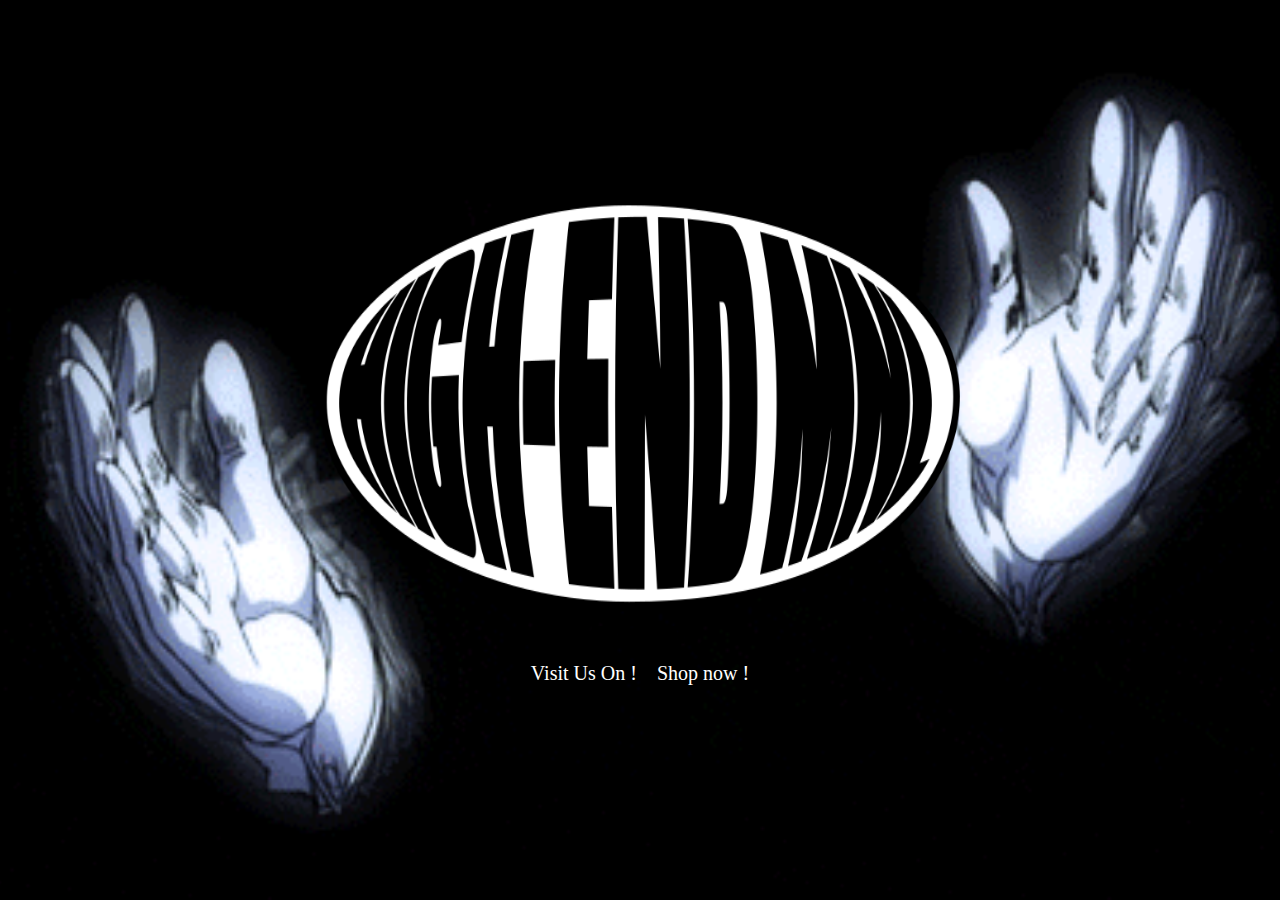
<file: index.html>
<!DOCTYPE html>
<html lang="en">
<head>
    <meta charset="UTF-8">
    <meta name="viewport" content="width=device-width, initial-scale=1.0">
    <title>High-End_MNL</title>
    <link rel="stylesheet" href="./assets/css/style.css">
    <link rel="stylesheet" href="https://cdnjs.cloudflare.com/ajax/libs/font-awesome/6.6.0/css/all.min.css" integrity="sha512-Kc323vGBEqzTmouAECnVceyQqyqdsSiqLQISBL29aUW4U/M7pSPA/gEUZQqv1cwx4OnYxTxve5UMg5GT6L4JJg==" crossorigin="anonymous" referrerpolicy="no-referrer" />
</head>
<body>
    <section>
        <img src="./assets/img/LOGO-CRISTOBAL.png" alt="logo">
        <nav>
        <a href="https://www.instagram.com/highend_mnl.2024?utm_source=ig_web_button_share_sheet&igsh=ZDNlZDc0MzIxNw==">Visit Us On <i class="fa-brands fa-square-instagram"></i>!</a>
        <a href="./pages/Shop/index.html">Shop now <i class="fa-solid fa-bag-shopping"></i>!</a>
        </nav>
    </section>
</body>
</html>
</file>
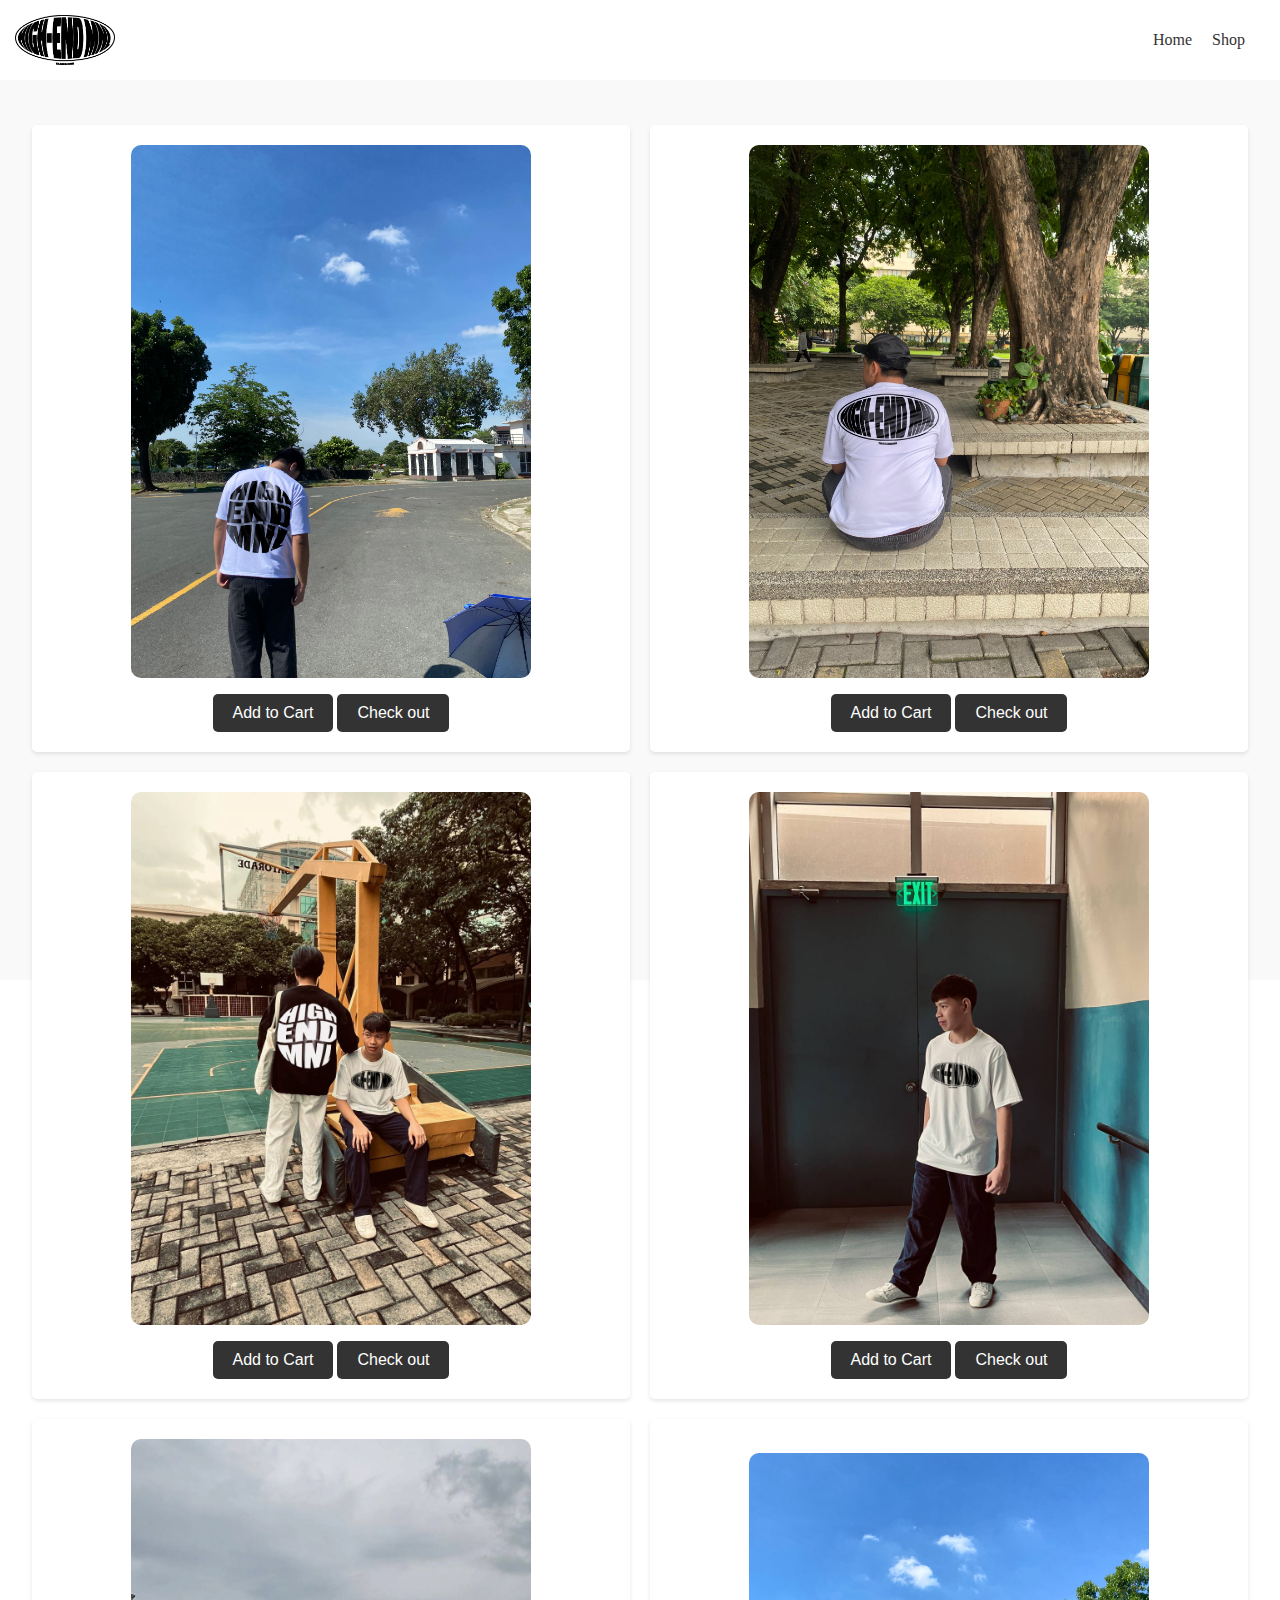
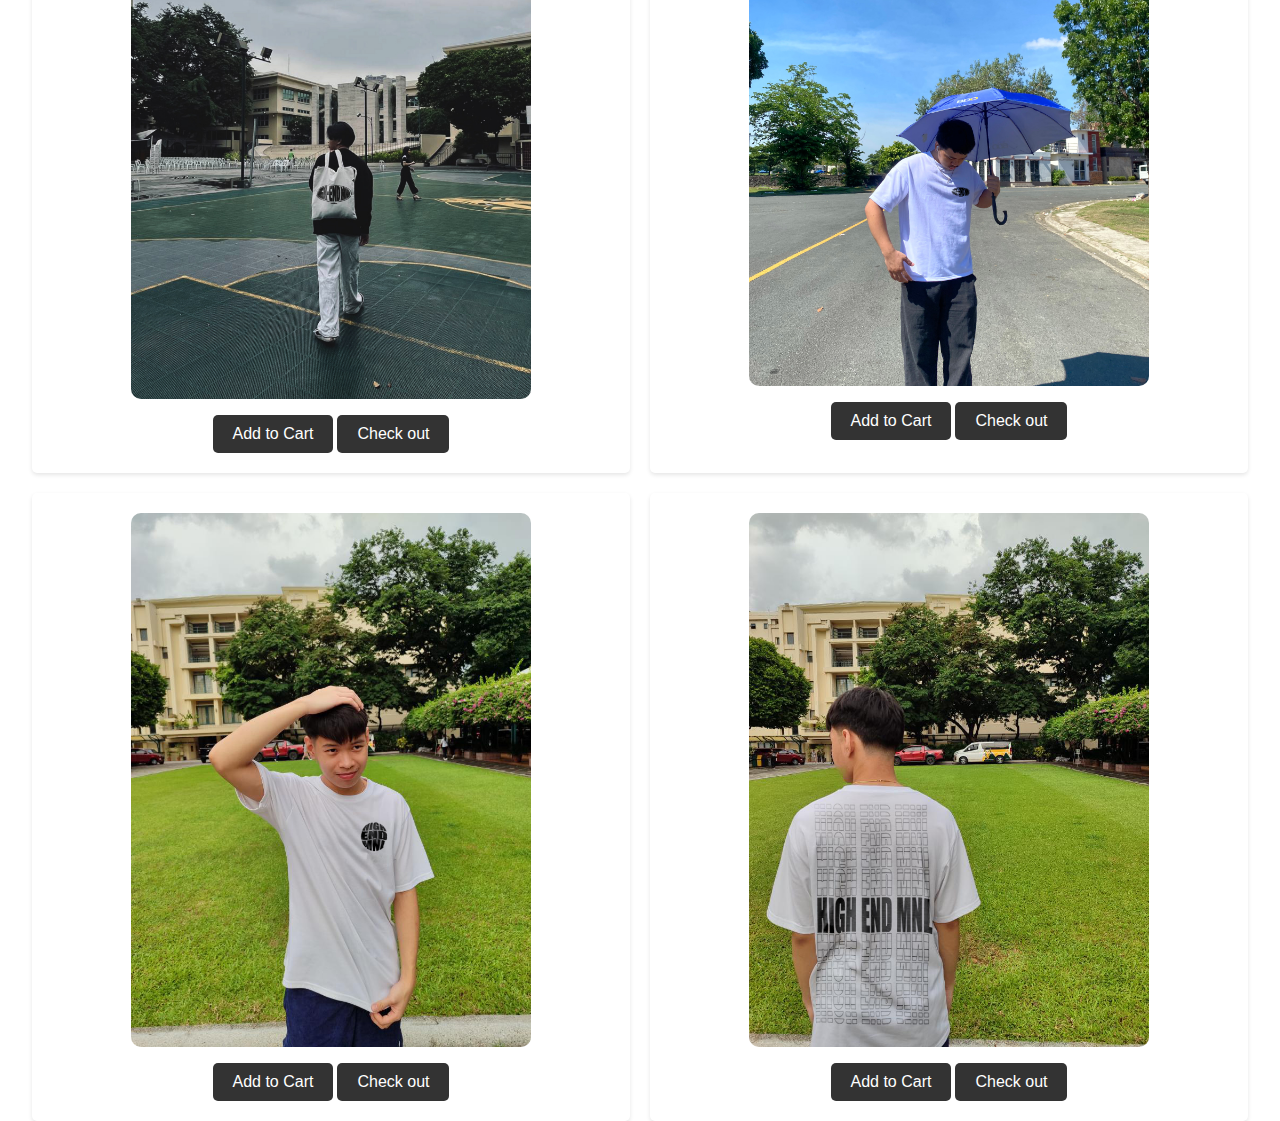
<file: pages/Shop/index.html>
<!DOCTYPE html>
<html lang="en">
<head>
    <meta charset="UTF-8">
    <meta name="viewport" content="width=device-width, initial-scale=1.0">
    <title>High-End_MNL</title>
    <link rel="stylesheet" href="./assets/css/style.css">
</head>
<body>
    <header class="header">
        <img src="./assets/img/LOGO-CRISTOBAL.png" alt="logo">
        <nav class="nav">
            <ul class="nav__list">
                <li class="nav__item"><a href="../../index.html" class="nav__link">Home</a></li>
                <li class="nav__item"><a href="./index.html" class="nav__link">Shop</a></li>
            </ul>
    </header>
    <section>
        <div class="items">
            <div class="sean">
                <img src="./assets/img/sean_back.jpg" alt="item">
                <nav>
                <button>Add to Cart</button>
                <button>Check out</button>
                </nav>
            </div>
            <div class="sean">
                <img src="./assets/img/sean_back_2.jpg" alt="item">
                <nav>
                <button>Add to Cart</button>
                <button>Check out</button>
                </nav>
            </div>
            <div class="sean">
                <img src="./assets/img/duo.jpg" alt="item">
                <nav>
                <button>Add to Cart</button>
                <button>Check out</button>
                </nav>
            </div>
            <div class="sean">
                <img src="./assets/img/xylon_white_part 2.jpg" alt="item">
                <nav>
                <button>Add to Cart</button>
                <button>Check out</button>
                </nav>
            </div>
            <div class="sean">
                <img src="./assets/img/Tote_bag.jpg" alt="item">
                <nav>
                <button>Add to Cart</button>
                <button>Check out</button>
                </nav>
            </div>
            <div class="sean">
                <img src="./assets/img/Sean_front.jpg" alt="item">
                <nav>
                <button>Add to Cart</button>
                <button>Check out</button>
                </nav>
            </div>
            <div class="sean">
                <img src="./assets/img/xylon.jpg" alt="item">
                <nav>
                <button>Add to Cart</button>
                <button>Check out</button>
                </nav>
            </div>
            <div class="sean">
                <img src="./assets/img/Xylon_back.jpg" alt="item">
                <nav>
                <button>Add to Cart</button>
                <button>Check out</button>
                </nav>
            </div>
        </div>
    </section>
</body>
</html>
</file>
<file: assets/css/style.css>
*{
    margin: 0;
    padding: 0;
    box-sizing: border-box;
}
section{
    display: flex;
    justify-content: center;
    align-items: center;
    height: 100dvh;
    flex-direction: column;
    background: url(../img/Alucard\ Nosferatu.gif);
    background-size: cover;
    background-position: center;
    background-attachment: fixed;
    & img{
        transition: 1s;
        width: 50dvw;
        height: 50dvh;
        &:hover{
            transform: scale(1.1);
        }
    }
    & nav{
        display: flex;
        justify-content: center;
        align-items: center;
        margin-bottom: 20px;
        margin-top: 1rem;
        & a{
            text-decoration: none;
            color: white;
            font-size: 20px;
            margin: 0 10px;
            transition: 1s;
            &:hover{
                color: black;
                background-color: white;
                padding: 5px;
                border-radius: 5px;
                transform: scale(1.1);
            }
        }
    }
}
</file>
<file: pages/Shop/assets/css/style.css>
*{
    margin: 0;
    padding: 0;
    box-sizing: border-box;
}
header.header{
    display: flex;
    justify-content: space-between;
    align-items: center;
    padding: 15px;
    background-color: #fff;
    width: 100dvw;
    box-shadow: 0 2px 4px rgba(0,0,0,0.1);
    & img{
        width: 100px;
    }
    & nav{
        display: flex;
        align-items: center;
        & ul{
            display: flex;
            list-style: none;
            & li{
                margin-right: 20px;
                & a{
                    text-decoration: none;
                    color: #333;
                    font-weight: 500;
                    transition: 1s;
                    font-size: 1.5;
                    &:hover{
                        color: white;
                        background-color: #333;
                        padding: 10px 20px;
                        border-radius: 5px;
                    }
                }
            }
        }
    }
}
section{
    display: flex;
    justify-content: center;
    align-items: center;
    height: 100dvh;
    width: 100dvw;
    background-color: #f9f9f9;
    & div.items{
        display: grid;
        grid-template-columns: repeat(2, 1fr);
        grid-gap: 20px;
        width: 95dvw;
        height: 90dvh;
        & div.sean{
            display: flex;
            flex-direction: column;
            justify-content: center;
            align-items: center;
            background-color: #fff;
            padding: 20px;
            border-radius: 5px;
            box-shadow: 0 2px 4px rgba(0,0,0,0.1);
            & img{
                width: 25rem;
                margin-bottom: 1rem;
                border-radius: 10px;
                transition: 1s;
                &:hover{
                    transform: scale(1.1);
                    box-shadow: 10px 10px 5px 0px rgba(0,0,0,0.75);
-webkit-box-shadow: 10px 10px 5px 0px rgba(0,0,0,0.75);
-moz-box-shadow: 10px 10px 5px 0px rgba(0,0,0,0.75);
                }
            }
            & button{
                padding: 10px 20px;
                border: none;
                background-color: #333;
                color: white;
                font-size: 1rem;
                font-weight: 500;
                border-radius: 5px;
                cursor: pointer;
                transition: 1s;
                &:hover{
                    background-color: white;
                    color: #333;
                    border: 1px solid #333;
                }
            }
        }
    }
}
</file>
